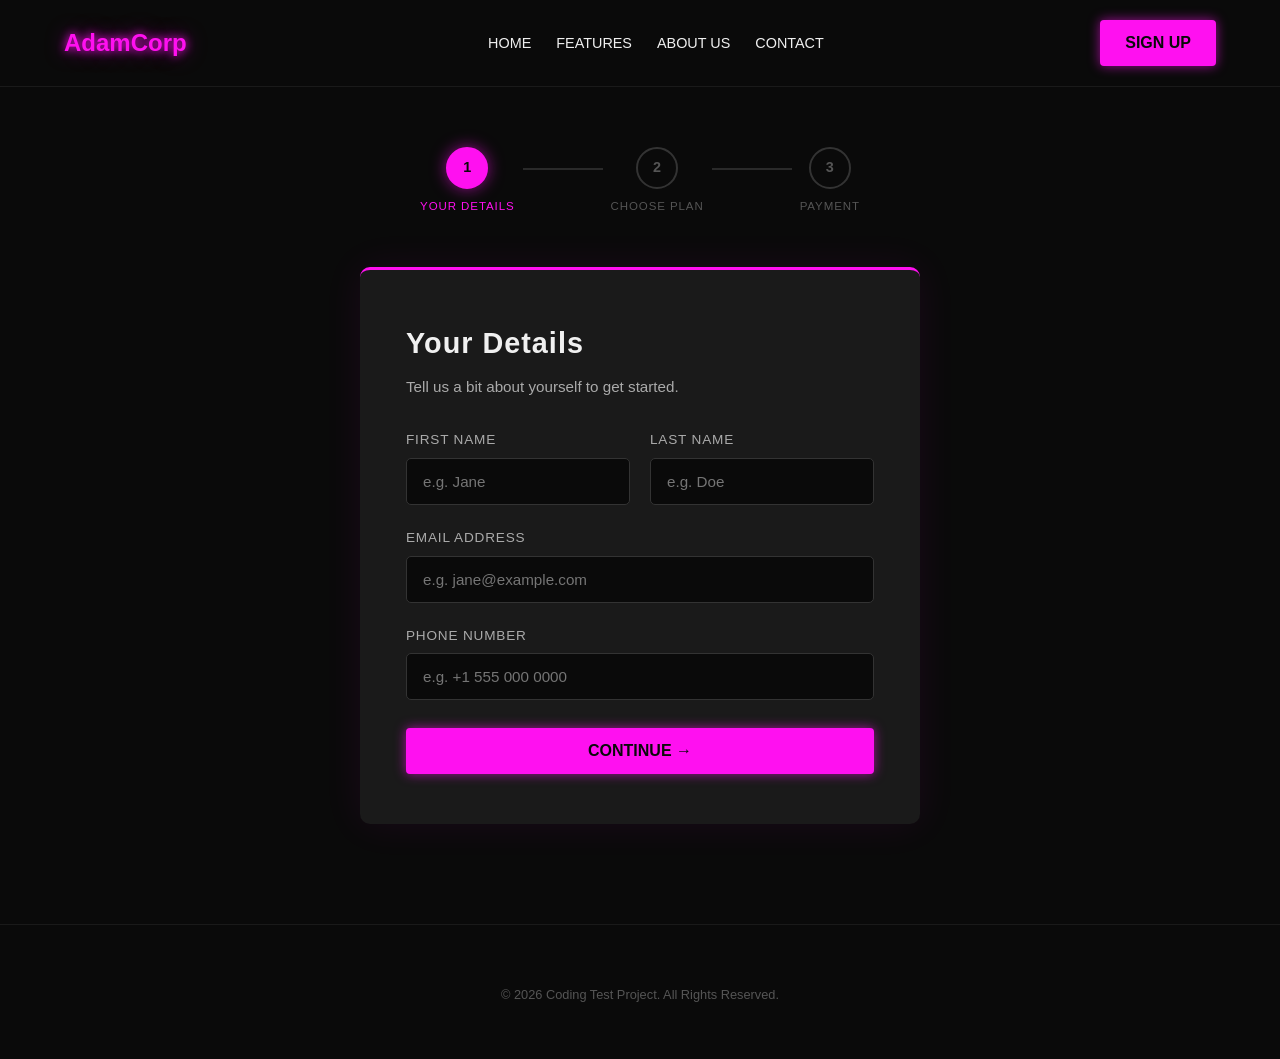
<file: checkout.html>
<!DOCTYPE html>
<html lang="en">
<head>
    <meta charset="UTF-8">
    <meta name="viewport" content="width=device-width, initial-scale=1.0">
    <title>Checkout — AdamCorp</title>
    <link rel="stylesheet" href="style.css">

    <!-- FullStory Snippet -->
    <script>
        window['_fs_host'] = 'fullstory.com';
        window['_fs_script'] = 'edge.fullstory.com/s/fs.js';
        window['_fs_org'] = 'o-1DK6AA-na1';
        window['_fs_namespace'] = 'FS';
        !function(m,n,e,t,l,o,g,y){var s,f,a=function(h){
        return!(h in m)||(m.console&&m.console.log&&m.console.log('FullStory namespace conflict. Please set window["_fs_namespace"].'),!1)}(e)
        ;function p(b){var h,d=[];function j(){h&&(d.forEach((function(b){var d;try{d=b[h[0]]&&b[h[0]](h[1])}catch(h){return void(b[3]&&b[3](h))}
        d&&d.then?d.then(b[2],b[3]):b[2]&&b[2](d)})),d.length=0)}function r(b){return function(d){h||(h=[b,d],j())}}return b(r(0),r(1)),{
        then:function(b,h){return p((function(r,i){d.push([b,h,r,i]),j()}))}}}a&&(g=m[e]=function(){var b=function(b,d,j,r){function i(i,c){
        h(b,d,j,i,c,r)}r=r||2;var c,u=/Async$/;return u.test(b)?(b=b.replace(u,""),"function"==typeof Promise?new Promise(i):p(i)):h(b,d,j,c,c,r)}
        ;function h(h,d,j,r,i,c){return b._api?b._api(h,d,j,r,i,c):(b.q&&b.q.push([h,d,j,r,i,c]),null)}return b.q=[],b}(),y=function(b){function h(h){
        "function"==typeof h[4]&&h[4](new Error(b))}var d=g.q;if(d){for(var j=0;j<d.length;j++)h(d[j]);d.length=0,d.push=h}},function(){
        (o=n.createElement(t)).async=!0,o.crossOrigin="anonymous",o.src="https://"+l,o.onerror=function(){y("Error loading "+l)}
        ;var b=n.getElementsByTagName(t)[0];b&&b.parentNode?b.parentNode.insertBefore(o,b):n.head.appendChild(o)}(),function(){function b(){}
        function h(b,h,d){g(b,h,d,1)}function d(b,d,j){h("setProperties",{type:b,properties:d},j)}function j(b,h){d("user",b,h)}function r(b,h,d){j({
        uid:b},d),h&&j(h,d)}g.identify=r,g.setUserVars=j,g.identifyAccount=b,g.clearUserCookie=b,g.setVars=d,g.event=function(b,d,j){h("trackEvent",{
        name:b,properties:d},j)},g.anonymize=function(){r(!1)},g.shutdown=function(){h("shutdown")},g.restart=function(){h("restart")},
        g.log=function(b,d){h("log",{level:b,msg:d})},g.consent=function(b){h("setIdentity",{consent:!arguments.length||b})}}(),s="fetch",
        f="XMLHttpRequest",g._w={},g._w[f]=m[f],g._w[s]=m[s],m[s]&&(m[s]=function(){return g._w[s].apply(this,arguments)}),g._v="2.0.0")
        }(window,document,window._fs_namespace,"script",window._fs_script);
    </script>

    <!-- FullStory Pages API -->
    <script>
        FS.setVars('page', { pageName: 'Checkout' });
    </script>
</head>
<body>

    <header data-section="site-header">
        <a href="index.html" class="logo" data-id="logo">AdamCorp</a>
        <nav data-component="navigation" data-id="main-nav">
            <ul data-id="nav-list">
                <li><a href="index.html#home"     data-component="link" data-id="home"     data-position="1">Home</a></li>
                <li><a href="index.html#features" data-component="link" data-id="features" data-position="2">Features</a></li>
                <li><a href="index.html#about"    data-component="link" data-id="about-us" data-position="3">About Us</a></li>
                <li><a href="index.html#contact"  data-component="link" data-id="contact"  data-position="4">Contact</a></li>
            </ul>
        </nav>
        <a href="signup.html" class="cta-header" data-component="button" data-id="sign-up">Sign Up</a>
    </header>

    <main class="checkout-main" data-section="checkout">

        <!-- Progress Stepper -->
        <div class="checkout-progress" data-component="stepper" data-id="checkout-progress">
            <div class="progress-step active" data-component="step-indicator" data-id="step-indicator-1" data-position="1" data-state="active">
                <div class="step-number">1</div>
                <div class="step-label">Your Details</div>
            </div>
            <div class="progress-connector" data-id="connector-1-2"></div>
            <div class="progress-step" data-component="step-indicator" data-id="step-indicator-2" data-position="2" data-state="pending">
                <div class="step-number">2</div>
                <div class="step-label">Choose Plan</div>
            </div>
            <div class="progress-connector" data-id="connector-2-3"></div>
            <div class="progress-step" data-component="step-indicator" data-id="step-indicator-3" data-position="3" data-state="pending">
                <div class="step-number">3</div>
                <div class="step-label">Payment</div>
            </div>
        </div>

        <!-- Step panels wrapper -->
        <div class="checkout-steps-wrapper">

            <!-- Step 1: Personal Details -->
            <div class="checkout-step active" id="step-1" data-component="form-step" data-id="step-personal-details" data-state="active">
                <div class="checkout-card">
                    <h2 data-id="step-1-title">Your Details</h2>
                    <p data-id="step-1-subtitle">Tell us a bit about yourself to get started.</p>
                    <form id="details-form" novalidate data-component="form" data-id="details-form">
                        <div class="form-row-two">
                            <div class="form-group" data-id="first-name-field">
                                <label for="first-name">First Name</label>
                                <input type="text" id="first-name" placeholder="e.g. Jane" required data-id="first-name-input">
                            </div>
                            <div class="form-group" data-id="last-name-field">
                                <label for="last-name">Last Name</label>
                                <input type="text" id="last-name" placeholder="e.g. Doe" required data-id="last-name-input">
                            </div>
                        </div>
                        <div class="form-group" data-id="email-field">
                            <label for="checkout-email">Email Address</label>
                            <input type="email" id="checkout-email" placeholder="e.g. jane@example.com" required data-id="email-input">
                        </div>
                        <div class="form-group" data-id="phone-field">
                            <label for="phone">Phone Number</label>
                            <input type="tel" id="phone" placeholder="e.g. +1 555 000 0000" required data-id="phone-input">
                        </div>
                        <button type="button" class="cta-primary step-btn" id="details-next" data-component="button" data-id="details-continue" data-state="disabled" disabled>
                            Continue →
                        </button>
                    </form>
                </div>
            </div>

            <!-- Step 2: Product Selection -->
            <div class="checkout-step" id="step-2" data-component="product-selection" data-id="step-product-selection" data-state="inactive">
                <div class="checkout-card checkout-card--wide">
                    <h2 data-id="step-2-title">Choose Your Plan</h2>
                    <p data-id="step-2-subtitle">Select one or more plans. Mix and match to build the perfect package.</p>
                    <div class="product-grid" data-id="product-grid">

                        <div class="product-card" data-product="Feature Title One" data-price="9" data-component="card" data-id="product-basic" data-position="1" data-state="unselected">
                            <div class="product-badge product-badge--pink">Basic</div>
                            <h3 data-id="product-name">Feature Title One</h3>
                            <div class="product-price" data-id="product-price">$9<span>/mo</span></div>
                            <ul class="product-features" data-id="product-feature-list">
                                <li>Core functionality</li>
                                <li>Email support</li>
                                <li>Up to 1 user</li>
                            </ul>
                        </div>

                        <div class="product-card" data-product="Feature Title Two" data-price="29" data-component="card" data-id="product-pro" data-position="2" data-state="unselected">
                            <div class="product-badge product-badge--green">Pro</div>
                            <h3 data-id="product-name">Feature Title Two</h3>
                            <div class="product-price" data-id="product-price">$29<span>/mo</span></div>
                            <ul class="product-features" data-id="product-feature-list">
                                <li>Everything in Basic</li>
                                <li>Priority support</li>
                                <li>Up to 10 users</li>
                            </ul>
                        </div>

                        <div class="product-card" data-product="Feature Title Three" data-price="99" data-component="card" data-id="product-enterprise" data-position="3" data-state="unselected">
                            <div class="product-badge product-badge--purple">Enterprise</div>
                            <h3 data-id="product-name">Feature Title Three</h3>
                            <div class="product-price" data-id="product-price">$99<span>/mo</span></div>
                            <ul class="product-features" data-id="product-feature-list">
                                <li>Everything in Pro</li>
                                <li>Dedicated support</li>
                                <li>Unlimited users</li>
                            </ul>
                        </div>

                    </div>
                    <div class="selection-summary" data-id="selection-summary">
                        <span id="selected-summary" data-id="selection-summary-text">No plan selected yet</span>
                    </div>
                    <button type="button" class="cta-primary step-btn" id="products-next" data-component="button" data-id="products-continue" data-state="disabled" disabled>
                        Continue →
                    </button>
                </div>
            </div>

            <!-- Step 3: Payment -->
            <div class="checkout-step" id="step-3" data-component="payment-form" data-id="step-payment" data-state="inactive">
                <div class="checkout-card">
                    <h2 data-id="step-3-title">Payment Details</h2>
                    <p data-id="step-3-subtitle">Your connection is secure. All transactions are encrypted.</p>

                    <div class="order-summary" id="order-summary" data-id="order-summary">
                        <!-- Populated dynamically -->
                    </div>

                    <form id="payment-form" novalidate data-component="form" data-id="payment-form">
                        <div class="form-group" data-id="cardholder-field">
                            <label for="cardholder-name">Cardholder Name</label>
                            <input type="text" id="cardholder-name" placeholder="e.g. Jane Doe" required data-id="cardholder-name-input">
                        </div>
                        <div class="fs-exclude">
                            <div class="form-group" data-id="card-number-field">
                                <label for="card-number">Card Number</label>
                                <input type="text" id="card-number" placeholder="0000 0000 0000 0000" maxlength="19" required data-id="card-number-input" autocomplete="cc-number">
                            </div>
                            <div class="form-row-two">
                                <div class="form-group" data-id="expiry-field">
                                    <label for="expiry">Expiry Date</label>
                                    <input type="text" id="expiry" placeholder="MM / YY" maxlength="7" required data-id="expiry-input" autocomplete="cc-exp">
                                </div>
                                <div class="form-group" data-id="cvv-field">
                                    <label for="cvv">CVV</label>
                                    <input type="text" id="cvv" placeholder="•••" maxlength="4" required data-id="cvv-input" autocomplete="cc-csc">
                                </div>
                            </div>
                        </div>
                        <button type="submit" class="cta-primary purchase-btn" id="purchase-btn" data-component="button" data-id="purchase-button" data-state="disabled" disabled>
                            Complete Purchase
                        </button>
                    </form>
                </div>
            </div>

        </div>
    </main>

    <!-- Success Overlay -->
    <div class="success-overlay" id="success-overlay" data-component="modal" data-id="success-overlay" data-state="hidden" style="display:none;">
        <div class="success-card" data-component="card" data-id="success-card">
            <div class="success-icon" data-id="success-icon">⚡</div>
            <h2 data-id="success-title">Purchase Complete!</h2>
            <p data-id="success-message">Thanks for choosing AdamCorp. Your order is confirmed and a receipt is on its way to your inbox.</p>
            <a href="index.html" class="cta-primary" data-component="button" data-id="back-to-home-success">Back to Home</a>
        </div>
    </div>

    <footer data-section="site-footer">
        <div class="copyright" data-id="copyright">
            <p>&copy; 2026 Coding Test Project. All Rights Reserved.</p>
        </div>
    </footer>

    <script src="script.js"></script>
    <script src="checkout.js"></script>

    <!-- FullStory Guides and Surveys -->
    <script>
    (function (w, d, s) {
        var a = d.getElementsByTagName('head')[0];
        var r = d.createElement('script');
        r.async = 1;
        r.src = s;
        r.setAttribute('id', 'usetifulScript');
        r.dataset.orgId = "o-1DK6AA-na1";
        r.dataset.apiHostname = "https://guides.fullstory.com";
        a.appendChild(r);
    })(window, document, "https://guides.fullstory.com/dist/gs.js");
    </script>
</body>
</html>
</file>
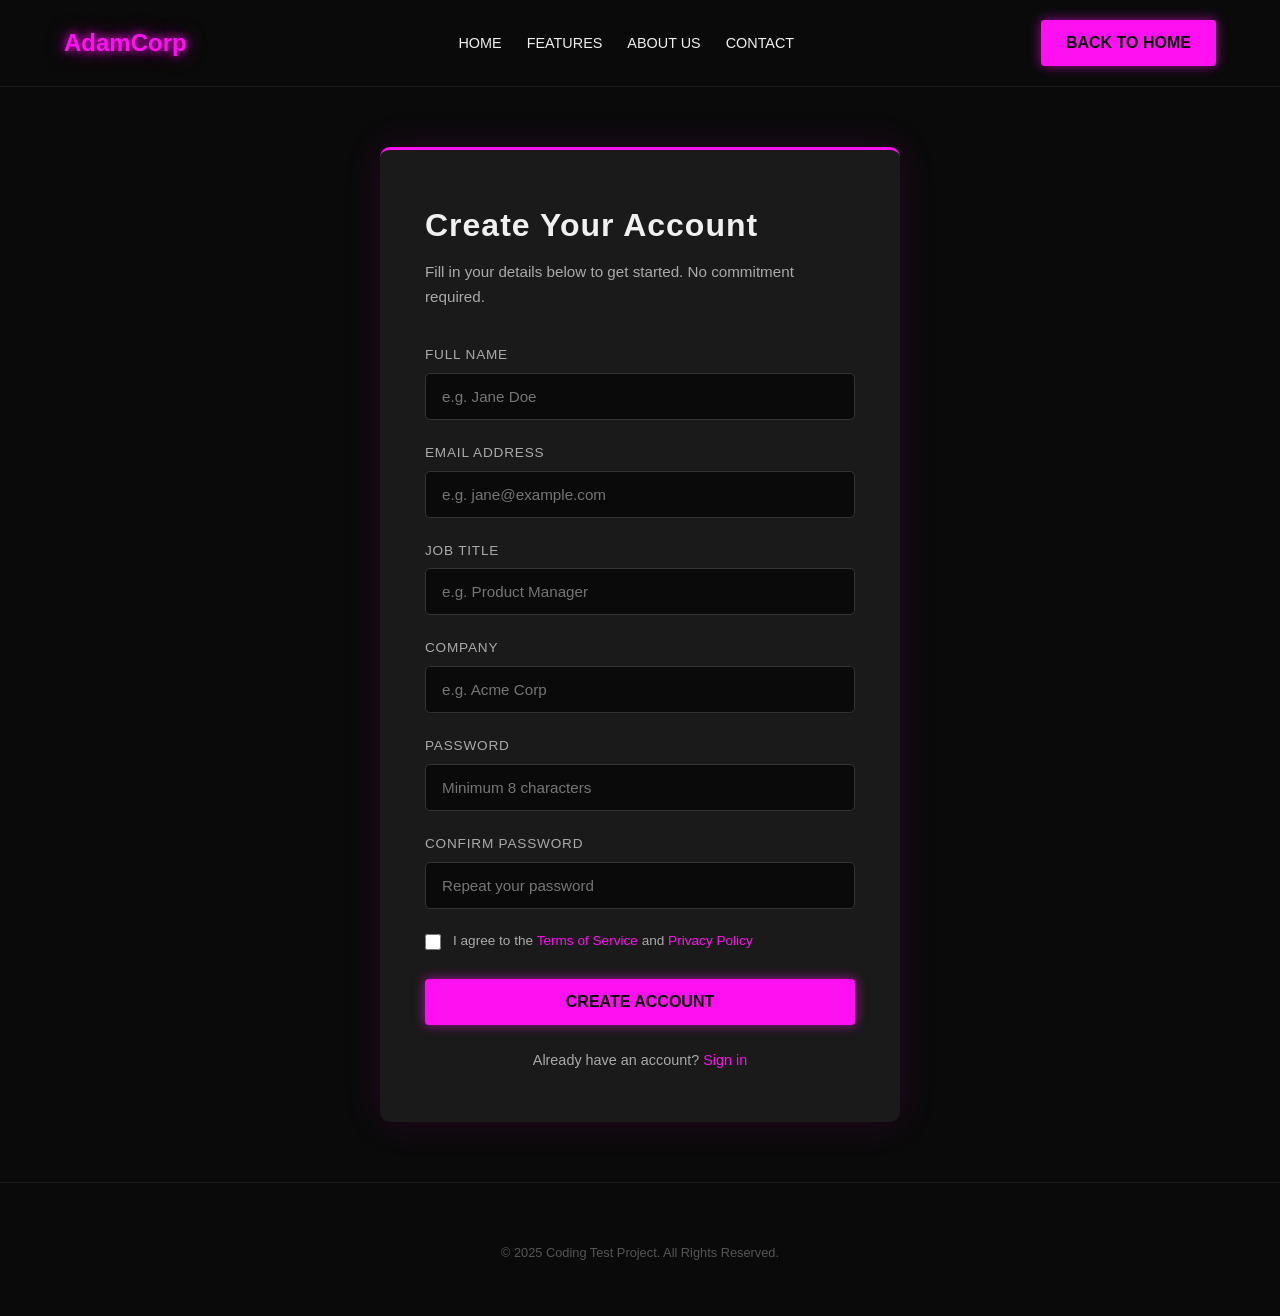
<file: signup.html>
<!DOCTYPE html>
<html lang="en">
<head>
    <meta charset="UTF-8">
    <meta name="viewport" content="width=device-width, initial-scale=1.0">
    <title>Sign Up — AdamCorp</title>
    <link rel="stylesheet" href="style.css">

    <!-- FullStory Snippet -->
    <script>
        window['_fs_host'] = 'fullstory.com';
        window['_fs_script'] = 'edge.fullstory.com/s/fs.js';
        window['_fs_org'] = 'o-1DK6AA-na1';
        window['_fs_namespace'] = 'FS';
        !function(m,n,e,t,l,o,g,y){var s,f,a=function(h){
        return!(h in m)||(m.console&&m.console.log&&m.console.log('FullStory namespace conflict. Please set window["_fs_namespace"].'),!1)}(e)
        ;function p(b){var h,d=[];function j(){h&&(d.forEach((function(b){var d;try{d=b[h[0]]&&b[h[0]](h[1])}catch(h){return void(b[3]&&b[3](h))}
        d&&d.then?d.then(b[2],b[3]):b[2]&&b[2](d)})),d.length=0)}function r(b){return function(d){h||(h=[b,d],j())}}return b(r(0),r(1)),{
        then:function(b,h){return p((function(r,i){d.push([b,h,r,i]),j()}))}}}a&&(g=m[e]=function(){var b=function(b,d,j,r){function i(i,c){
        h(b,d,j,i,c,r)}r=r||2;var c,u=/Async$/;return u.test(b)?(b=b.replace(u,""),"function"==typeof Promise?new Promise(i):p(i)):h(b,d,j,c,c,r)}
        ;function h(h,d,j,r,i,c){return b._api?b._api(h,d,j,r,i,c):(b.q&&b.q.push([h,d,j,r,i,c]),null)}return b.q=[],b}(),y=function(b){function h(h){
        "function"==typeof h[4]&&h[4](new Error(b))}var d=g.q;if(d){for(var j=0;j<d.length;j++)h(d[j]);d.length=0,d.push=h}},function(){
        (o=n.createElement(t)).async=!0,o.crossOrigin="anonymous",o.src="https://"+l,o.onerror=function(){y("Error loading "+l)}
        ;var b=n.getElementsByTagName(t)[0];b&&b.parentNode?b.parentNode.insertBefore(o,b):n.head.appendChild(o)}(),function(){function b(){}
        function h(b,h,d){g(b,h,d,1)}function d(b,d,j){h("setProperties",{type:b,properties:d},j)}function j(b,h){d("user",b,h)}function r(b,h,d){j({
        uid:b},d),h&&j(h,d)}g.identify=r,g.setUserVars=j,g.identifyAccount=b,g.clearUserCookie=b,g.setVars=d,g.event=function(b,d,j){h("trackEvent",{
        name:b,properties:d},j)},g.anonymize=function(){r(!1)},g.shutdown=function(){h("shutdown")},g.restart=function(){h("restart")},
        g.log=function(b,d){h("log",{level:b,msg:d})},g.consent=function(b){h("setIdentity",{consent:!arguments.length||b})}}(),s="fetch",
        f="XMLHttpRequest",g._w={},g._w[f]=m[f],g._w[s]=m[s],m[s]&&(m[s]=function(){return g._w[s].apply(this,arguments)}),g._v="2.0.0")
        }(window,document,window._fs_namespace,"script",window._fs_script);
    </script>

    <!-- FullStory Pages API -->
    <script>
        FS.setVars('page', {
            pageName: 'Sign Up'
        });
    </script>
</head>
<body>

    <header data-section="site-header">
        <a href="index.html" class="logo" data-id="logo">AdamCorp</a>
        <nav data-component="navigation" data-id="main-nav">
            <ul data-id="nav-list">
                <li><a href="index.html#home"     data-component="link" data-id="home"     data-position="1">Home</a></li>
                <li><a href="index.html#features" data-component="link" data-id="features" data-position="2">Features</a></li>
                <li><a href="index.html#about"    data-component="link" data-id="about-us" data-position="3">About Us</a></li>
                <li><a href="index.html#contact"  data-component="link" data-id="contact"  data-position="4">Contact</a></li>
            </ul>
        </nav>
        <a href="index.html" class="cta-header" data-component="button" data-id="back-to-home">Back to Home</a>
    </header>

    <main class="signup-main" data-section="signup">
        <div class="signup-card" data-component="card" data-id="signup-card">
            <h1 class="signup-heading" data-id="signup-heading">Create Your Account</h1>
            <p class="signup-subtext" data-id="signup-subtext">Fill in your details below to get started. No commitment required.</p>

            <form id="signup-form" novalidate data-component="form" data-id="signup-form">

                <div class="form-group" data-id="full-name-field">
                    <label for="full-name">Full Name</label>
                    <input type="text" id="full-name" placeholder="e.g. Jane Doe" required data-id="full-name-input">
                </div>

                <div class="form-group" data-id="email-field">
                    <label for="email">Email Address</label>
                    <input type="email" id="email" placeholder="e.g. jane@example.com" required data-id="email-input">
                </div>

                <div class="form-group" data-id="job-title-field">
                    <label for="job-title">Job Title</label>
                    <input type="text" id="job-title" placeholder="e.g. Product Manager" data-id="job-title-input">
                </div>

                <div class="form-group" data-id="company-field">
                    <label for="company">Company</label>
                    <input type="text" id="company" placeholder="e.g. Acme Corp" data-id="company-input">
                </div>

                <!-- Password fields excluded from FullStory capture -->
                <div class="fs-exclude">
                    <div class="form-group" data-id="password-field">
                        <label for="password">Password</label>
                        <input type="password" id="password" placeholder="Minimum 8 characters" required data-id="password-input">
                    </div>

                    <div class="form-group" data-id="confirm-password-field">
                        <label for="confirm-password">Confirm Password</label>
                        <input type="password" id="confirm-password" placeholder="Repeat your password" required data-id="confirm-password-input">
                    </div>
                </div>

                <div class="form-checkbox" data-id="terms-checkbox-field">
                    <input type="checkbox" id="terms" required data-id="terms-checkbox">
                    <label for="terms">I agree to the
                        <a href="#" data-component="link" data-id="terms-of-service">Terms of Service</a>
                        and
                        <a href="#" data-component="link" data-id="privacy-policy">Privacy Policy</a>
                    </label>
                </div>

                <button type="submit" class="cta-primary signup-submit" data-component="button" data-id="create-account">Create Account</button>

            </form>

            <p class="signup-login-link" data-id="sign-in-prompt">Already have an account?
                <a href="#" data-component="link" data-id="sign-in">Sign in</a>
            </p>
        </div>
    </main>

    <footer data-section="site-footer">
        <div class="copyright" data-id="copyright">
            <p>&copy; 2025 Coding Test Project. All Rights Reserved.</p>
        </div>
    </footer>

    <script src="script.js"></script>

    <!-- FullStory Guides and Surveys -->
    <script>
    (function (w, d, s) {
        var a = d.getElementsByTagName('head')[0];
        var r = d.createElement('script');
        r.async = 1;
        r.src = s;
        r.setAttribute('id', 'usetifulScript');
        r.dataset.orgId = "o-1DK6AA-na1";
        r.dataset.apiHostname = "https://guides.fullstory.com";
        a.appendChild(r);
    })(window, document, "https://guides.fullstory.com/dist/gs.js");
    </script>
</body>
</html>
</file>
<file: style.css>
/* ----------------------------------
   1. GLOBAL VARIABLES & RESET
---------------------------------- */
:root {
    /* Neon Color Palette */
    --color-dark: #0a0a0a;        /* Main background (Deep black) */
    --color-medium-dark: #1a1a1a; /* Section background/Borders */
    --color-light: #F0F0F0;       /* Main text (Off-white) */
    --color-neon-pink: #FF10F0;   /* Neon pink (primary accent) */
    --color-neon-green: #39FF14;  /* Neon green (secondary accent) */
    --color-neon-purple: #BF00FF; /* Neon purple (tertiary accent) */
    --color-accent: var(--color-neon-pink);
    --font-primary: 'Arial', sans-serif;
}

* {
    box-sizing: border-box;
    margin: 0;
    padding: 0;
}

body {
    font-family: var(--font-primary);
    background-color: var(--color-dark);
    color: var(--color-light);
    line-height: 1.6;
}

/* Base Typography */
h1, h2, h3 {
    margin-bottom: 0.8em;
    color: var(--color-light);
    letter-spacing: 1px;
}

h1 { font-size: 2.8em; }
h2 { font-size: 2.0em; border-bottom: 2px solid var(--color-neon-green); padding-bottom: 10px; text-shadow: 0 0 8px rgba(57, 255, 20, 0.3); }
p { margin-bottom: 1em; color: #AAAAAA; /* Slightly subdued for body text */ }

a {
    color: var(--color-accent);
    text-decoration: none;
    transition: color 0.3s;
}

a:hover {
    color: var(--color-light);
}

/* Reusable Padding Class */
.section-padded {
    padding: 80px 5%;
    max-width: 1200px;
    margin: 0 auto;
}

/* ----------------------------------
   2. HEADER & NAVIGATION STYLES
---------------------------------- */
header {
    background-color: var(--color-dark);
    border-bottom: 1px solid var(--color-medium-dark);
    display: flex;
    justify-content: space-between;
    align-items: center;
    padding: 20px 5%;
}

.logo {
    font-size: 1.5em;
    font-weight: bold;
    color: var(--color-neon-pink);
    text-shadow: 0 0 10px var(--color-neon-pink), 0 0 20px rgba(255, 16, 240, 0.5);
    transition: color 0.15s, text-shadow 0.15s;
    cursor: default;
    position: relative;
    z-index: 1;
}

.logo:hover {
    color: #ff80ff;
    text-shadow:
        0 0 6px #fff,
        0 0 12px #FF10F0,
        0 0 25px #FF10F0,
        0 0 50px rgba(255, 16, 240, 0.7),
        0 0 90px rgba(255, 16, 240, 0.35);
    animation: logoChargeFlicker 0.08s infinite;
}

@keyframes logoChargeFlicker {
    0%, 100% { opacity: 1; }
    45%       { opacity: 0.88; }
    50%       { opacity: 1; }
    80%       { opacity: 0.92; }
}

nav ul {
    list-style: none;
    display: flex;
}

nav ul li {
    margin-left: 25px;
}

nav ul li a {
    color: var(--color-light);
    text-transform: uppercase;
    font-size: 0.9em;
}

nav ul li a:hover {
    color: var(--color-neon-purple);
    text-shadow: 0 0 8px var(--color-neon-purple);
}

/* ----------------------------------
   3. CTA BUTTON STYLES
---------------------------------- */
.cta-header, .cta-primary {
    background-color: var(--color-neon-pink);
    color: var(--color-dark);
    padding: 10px 25px;
    border: none;
    border-radius: 4px;
    cursor: pointer;
    font-weight: bold;
    text-transform: uppercase;
    transition: background-color 0.3s, box-shadow 0.3s;
    box-shadow: 0 0 12px rgba(255, 16, 240, 0.6);
}

.cta-primary:hover, .cta-header:hover {
    background-color: var(--color-neon-purple);
    box-shadow: 0 0 20px rgba(191, 0, 255, 0.8);
}

/* ----------------------------------
   4. HERO SECTION
---------------------------------- */
.hero {
    background: url('placeholder-dark-image.jpg') no-repeat center center/cover;
    height: 60vh; /* Viewport height */
    display: flex;
    flex-direction: column;
    justify-content: center;
    align-items: center;
    text-align: center;
    padding: 20px;
}

.hero h1 {
    font-size: 3.5em;
    margin-bottom: 0.2em;
    text-shadow: 0 0 5px rgba(0, 0, 0, 0.7); /* Adds contrast over image */
}

.hero p {
    font-size: 1.2em;
    margin-bottom: 40px;
    color: var(--color-light);
}

/* ----------------------------------
   5. FEATURES/CONTENT SECTIONS
---------------------------------- */
.bg-light {
    background-color: var(--color-medium-dark);
}

.feature-grid {
    display: grid;
    grid-template-columns: repeat(auto-fit, minmax(300px, 1fr)); /* Responsive grid */
    gap: 30px;
    margin-top: 40px;
}

.feature-card {
    background-color: var(--color-medium-dark);
    padding: 25px;
    border-radius: 6px;
    border-top: 3px solid var(--color-neon-pink);
    transition: transform 0.3s, box-shadow 0.3s;
}

.feature-card:nth-child(1) { border-top-color: var(--color-neon-pink); }
.feature-card:nth-child(2) { border-top-color: var(--color-neon-green); }
.feature-card:nth-child(3) { border-top-color: var(--color-neon-purple); }

.feature-card:hover {
    transform: translateY(-5px);
}

.feature-card:nth-child(1):hover { box-shadow: 0 4px 20px rgba(255, 16, 240, 0.3); }
.feature-card:nth-child(2):hover { box-shadow: 0 4px 20px rgba(57, 255, 20, 0.3); }
.feature-card:nth-child(3):hover { box-shadow: 0 4px 20px rgba(191, 0, 255, 0.3); }

/* Testimonial Style */
.testimonial {
    font-style: italic;
    font-size: 1.3em;
    margin: 30px auto;
    max-width: 800px;
    padding-left: 20px;
    border-left: 5px solid var(--color-neon-purple);
    box-shadow: -4px 0 15px rgba(191, 0, 255, 0.3);
    transition: transform 0.3s, box-shadow 0.3s;
}

.testimonial:hover {
    transform: translateY(-5px);
    box-shadow: -4px 0 25px rgba(191, 0, 255, 0.6), 0 4px 20px rgba(191, 0, 255, 0.3);
}

.testimonial footer {
    margin-top: 15px;
    font-size: 0.8em;
    font-style: normal;
    color: var(--color-neon-purple);
    text-shadow: 0 0 6px rgba(191, 0, 255, 0.5);
}

.image-full-width {
    width: 100%;
    max-height: 400px;
    object-fit: cover;
    margin-top: 40px;
    border: 1px solid var(--color-neon-green);
    box-shadow: 0 0 15px rgba(57, 255, 20, 0.25);
}

/* ----------------------------------
   6. ACCORDION
---------------------------------- */
.accordion {
    margin-top: 40px;
    display: flex;
    flex-direction: column;
    gap: 12px;
}

.accordion-item {
    border-radius: 6px;
    overflow: hidden;
    border-left: 4px solid var(--color-neon-pink);
    background-color: var(--color-dark);
    transition: box-shadow 0.3s;
}

.accordion-item:nth-child(2) { border-left-color: var(--color-neon-green); }
.accordion-item:nth-child(3) { border-left-color: var(--color-neon-purple); }
.accordion-item:nth-child(4) { border-left-color: var(--color-neon-pink); }

.accordion-item.open:nth-child(1) { box-shadow: -4px 0 20px rgba(255, 16, 240, 0.4), 0 4px 20px rgba(255, 16, 240, 0.15); }
.accordion-item.open:nth-child(2) { box-shadow: -4px 0 20px rgba(57, 255, 20, 0.4), 0 4px 20px rgba(57, 255, 20, 0.15); }
.accordion-item.open:nth-child(3) { box-shadow: -4px 0 20px rgba(191, 0, 255, 0.4), 0 4px 20px rgba(191, 0, 255, 0.15); }
.accordion-item.open:nth-child(4) { box-shadow: -4px 0 20px rgba(255, 16, 240, 0.4), 0 4px 20px rgba(255, 16, 240, 0.15); }

.accordion-btn {
    width: 100%;
    background: none;
    border: none;
    color: var(--color-light);
    padding: 20px 25px;
    text-align: left;
    font-size: 1em;
    font-weight: bold;
    cursor: pointer;
    display: flex;
    justify-content: space-between;
    align-items: center;
    letter-spacing: 0.5px;
    transition: color 0.3s;
}

.accordion-item:nth-child(1) .accordion-btn:hover { color: var(--color-neon-pink); }
.accordion-item:nth-child(2) .accordion-btn:hover { color: var(--color-neon-green); }
.accordion-item:nth-child(3) .accordion-btn:hover { color: var(--color-neon-purple); }
.accordion-item:nth-child(4) .accordion-btn:hover { color: var(--color-neon-pink); }

.accordion-icon {
    font-size: 1.4em;
    font-weight: 300;
    transition: transform 0.3s, color 0.3s;
    line-height: 1;
}

.accordion-item.open .accordion-icon {
    transform: rotate(45deg);
}

.accordion-item:nth-child(1).open .accordion-icon { color: var(--color-neon-pink); }
.accordion-item:nth-child(2).open .accordion-icon { color: var(--color-neon-green); }
.accordion-item:nth-child(3).open .accordion-icon { color: var(--color-neon-purple); }
.accordion-item:nth-child(4).open .accordion-icon { color: var(--color-neon-pink); }

.accordion-content {
    max-height: 0;
    overflow: hidden;
    transition: max-height 0.4s ease, padding 0.3s ease;
    padding: 0 25px;
}

.accordion-item.open .accordion-content {
    max-height: 300px;
    padding: 0 25px 20px;
}

/* ----------------------------------
   8. SIGNUP PAGE
---------------------------------- */
.signup-main {
    min-height: calc(100vh - 140px);
    display: flex;
    align-items: center;
    justify-content: center;
    padding: 60px 5%;
}

.signup-card {
    background-color: var(--color-medium-dark);
    border-radius: 10px;
    padding: 50px 45px;
    width: 100%;
    max-width: 520px;
    border-top: 3px solid var(--color-neon-pink);
    box-shadow: 0 0 40px rgba(255, 16, 240, 0.1);
}

.signup-heading {
    font-size: 2em;
    margin-bottom: 0.3em;
    color: var(--color-light);
}

.signup-subtext {
    color: #AAAAAA;
    margin-bottom: 35px;
    font-size: 0.95em;
}

.form-group {
    margin-bottom: 22px;
}

.form-group label {
    display: block;
    margin-bottom: 7px;
    font-size: 0.85em;
    text-transform: uppercase;
    letter-spacing: 0.8px;
    color: #AAAAAA;
}

.form-group input {
    width: 100%;
    padding: 14px 16px;
    background-color: var(--color-dark);
    border: 1px solid #333333;
    color: var(--color-light);
    border-radius: 5px;
    font-size: 0.95em;
    transition: border-color 0.3s, box-shadow 0.3s;
    outline: none;
}

.form-group:nth-child(odd) input:focus {
    border-color: var(--color-neon-pink);
    box-shadow: 0 0 0 3px rgba(255, 16, 240, 0.15), 0 0 12px rgba(255, 16, 240, 0.2);
}

.form-group:nth-child(even) input:focus {
    border-color: var(--color-neon-green);
    box-shadow: 0 0 0 3px rgba(57, 255, 20, 0.15), 0 0 12px rgba(57, 255, 20, 0.2);
}

.form-group:nth-child(5) input:focus,
.form-group:nth-child(6) input:focus {
    border-color: var(--color-neon-purple);
    box-shadow: 0 0 0 3px rgba(191, 0, 255, 0.15), 0 0 12px rgba(191, 0, 255, 0.2);
}

.form-checkbox {
    display: flex;
    align-items: flex-start;
    gap: 12px;
    margin-bottom: 28px;
}

.form-checkbox input[type="checkbox"] {
    margin-top: 3px;
    accent-color: var(--color-neon-pink);
    width: 16px;
    height: 16px;
    flex-shrink: 0;
    cursor: pointer;
}

.form-checkbox label {
    font-size: 0.85em;
    color: #AAAAAA;
    line-height: 1.5;
}

.signup-submit {
    width: 100%;
    padding: 14px;
    font-size: 1em;
}

.signup-login-link {
    text-align: center;
    margin-top: 24px;
    margin-bottom: 0;
    font-size: 0.9em;
    color: #AAAAAA;
}

/* ----------------------------------
   9. CONTACT FORM
---------------------------------- */
#contact-form input,
#contact-form textarea {
    width: 100%;
    padding: 15px;
    margin-bottom: 20px;
    background-color: var(--color-medium-dark);
    border: 1px solid var(--color-medium-dark);
    color: var(--color-light);
    border-radius: 4px;
}

#contact-form textarea {
    resize: vertical;
    min-height: 150px;
}

/* ----------------------------------
   10. FOOTER STYLES
---------------------------------- */
footer {
    background-color: var(--color-dark);
    border-top: 1px solid var(--color-medium-dark);
    padding: 40px 5%;
    text-align: center;
}

.footer-links {
    display: flex;
    justify-content: space-around;
    max-width: 800px;
    margin: 0 auto 30px;
    text-align: left;
}

.footer-col h4 {
    color: var(--color-neon-green);
    margin-bottom: 15px;
    font-size: 1.1em;
    text-shadow: 0 0 8px rgba(57, 255, 20, 0.4);
}

.footer-col ul {
    list-style: none;
}

.footer-col ul li a {
    color: #AAAAAA;
    display: block;
    padding: 5px 0;
    font-size: 0.9em;
}

.copyright p {
    margin-top: 20px;
    font-size: 0.8em;
    color: #555555;
}

/* ----------------------------------
   11. CHECKOUT PAGE
---------------------------------- */

.checkout-main {
    max-width: 960px;
    margin: 0 auto;
    padding: 60px 5% 100px;
}

/* Progress Stepper */
.checkout-progress {
    display: flex;
    align-items: center;
    justify-content: center;
    margin-bottom: 52px;
}

.progress-step {
    display: flex;
    flex-direction: column;
    align-items: center;
    gap: 8px;
}

.step-number {
    width: 42px;
    height: 42px;
    border-radius: 50%;
    border: 2px solid #333;
    display: flex;
    align-items: center;
    justify-content: center;
    font-weight: bold;
    font-size: 0.9em;
    color: #555;
    transition: border-color 0.35s, background-color 0.35s, color 0.35s, box-shadow 0.35s;
}

.step-label {
    font-size: 0.72em;
    text-transform: uppercase;
    letter-spacing: 0.9px;
    color: #555;
    transition: color 0.35s;
    white-space: nowrap;
}

.progress-step.active .step-number {
    border-color: var(--color-neon-pink);
    background-color: var(--color-neon-pink);
    color: var(--color-dark);
    box-shadow: 0 0 16px rgba(255, 16, 240, 0.55);
}

.progress-step.active .step-label {
    color: var(--color-neon-pink);
}

.progress-step.completed .step-number {
    border-color: var(--color-neon-green);
    background-color: var(--color-neon-green);
    color: var(--color-dark);
    box-shadow: 0 0 12px rgba(57, 255, 20, 0.4);
}

.progress-step.completed .step-label {
    color: var(--color-neon-green);
}

.progress-connector {
    width: 80px;
    height: 2px;
    background-color: #2a2a2a;
    margin: 0 8px 24px;
    transition: background-color 0.4s, box-shadow 0.4s;
}

.progress-connector.filled {
    background-color: var(--color-neon-green);
    box-shadow: 0 0 6px rgba(57, 255, 20, 0.4);
}

/* Steps wrapper */
.checkout-steps-wrapper {
    position: relative;
}

.checkout-step {
    display: none;
}

.checkout-step.active {
    display: block;
    animation: slideInStep 0.38s ease forwards;
}

@keyframes slideInStep {
    from { opacity: 0; transform: translateX(32px); }
    to   { opacity: 1; transform: translateX(0); }
}

/* Checkout Cards */
.checkout-card {
    background-color: var(--color-medium-dark);
    border-radius: 10px;
    padding: 50px 46px;
    width: 100%;
    max-width: 560px;
    margin: 0 auto;
    border-top: 3px solid var(--color-neon-pink);
    box-shadow: 0 0 40px rgba(255, 16, 240, 0.07);
}

.checkout-card--wide {
    max-width: 880px;
}

.checkout-card h2 {
    font-size: 1.8em;
    margin-bottom: 0.3em;
    border-bottom: none;
    text-shadow: none;
    padding-bottom: 0;
}

.checkout-card > p,
.checkout-card form > p {
    color: #AAAAAA;
    margin-bottom: 30px;
    font-size: 0.95em;
}

/* Two-column form row */
.form-row-two {
    display: grid;
    grid-template-columns: 1fr 1fr;
    gap: 20px;
}

/* Step / continue buttons */
.step-btn {
    width: 100%;
    padding: 14px;
    font-size: 1em;
    margin-top: 6px;
}

/* Product Grid */
.product-grid {
    display: grid;
    grid-template-columns: repeat(auto-fit, minmax(220px, 1fr));
    gap: 18px;
    margin-bottom: 26px;
}

.product-card {
    background-color: var(--color-dark);
    border-radius: 8px;
    padding: 26px 22px;
    border: 2px solid transparent;
    border-top-width: 3px;
    cursor: pointer;
    transition: border-color 0.25s, box-shadow 0.25s, transform 0.25s;
    user-select: none;
}

/* Default visible border per card — subtle tint of each card's accent */
.product-card:nth-child(1) { border-color: rgba(255, 16, 240, 0.25); border-top-color: var(--color-neon-pink); }
.product-card:nth-child(2) { border-color: rgba(57, 255, 20, 0.2);   border-top-color: var(--color-neon-green); }
.product-card:nth-child(3) { border-color: rgba(191, 0, 255, 0.25);  border-top-color: var(--color-neon-purple); }

/* Hover glow — same lift-and-glow pattern as the feature cards */
.product-card:hover {
    transform: translateY(-5px);
}

.product-card:nth-child(1):hover { box-shadow: 0 4px 20px rgba(255, 16, 240, 0.35); border-color: rgba(255, 16, 240, 0.55); }
.product-card:nth-child(2):hover { box-shadow: 0 4px 20px rgba(57, 255, 20, 0.3);   border-color: rgba(57, 255, 20, 0.5);   }
.product-card:nth-child(3):hover { box-shadow: 0 4px 20px rgba(191, 0, 255, 0.35);  border-color: rgba(191, 0, 255, 0.55);  }

/* Selected state — full brightness, stronger glow */
.product-card.selected {
    transform: translateY(-5px);
}

.product-card:nth-child(1).selected { border-color: var(--color-neon-pink);   box-shadow: 0 0 28px rgba(255, 16, 240, 0.4), inset 0 0 20px rgba(255, 16, 240, 0.05); }
.product-card:nth-child(2).selected { border-color: var(--color-neon-green);  box-shadow: 0 0 28px rgba(57, 255, 20, 0.35),  inset 0 0 20px rgba(57, 255, 20, 0.05);  }
.product-card:nth-child(3).selected { border-color: var(--color-neon-purple); box-shadow: 0 0 28px rgba(191, 0, 255, 0.4),  inset 0 0 20px rgba(191, 0, 255, 0.05); }

.product-card h3 {
    font-size: 1.05em;
    margin-bottom: 0.4em;
    color: var(--color-light);
}

.product-badge {
    display: inline-block;
    font-size: 0.68em;
    font-weight: bold;
    text-transform: uppercase;
    letter-spacing: 1px;
    padding: 3px 11px;
    border-radius: 20px;
    margin-bottom: 14px;
}

.product-badge--pink {
    background-color: rgba(255, 16, 240, 0.12);
    color: var(--color-neon-pink);
    border: 1px solid rgba(255, 16, 240, 0.35);
}

.product-badge--green {
    background-color: rgba(57, 255, 20, 0.08);
    color: var(--color-neon-green);
    border: 1px solid rgba(57, 255, 20, 0.35);
}

.product-badge--purple {
    background-color: rgba(191, 0, 255, 0.1);
    color: var(--color-neon-purple);
    border: 1px solid rgba(191, 0, 255, 0.35);
}

.product-price {
    font-size: 2.1em;
    font-weight: bold;
    color: var(--color-light);
    margin: 10px 0 16px;
    line-height: 1;
}

.product-price span {
    font-size: 0.42em;
    font-weight: normal;
    color: #666;
}

.product-features {
    list-style: none;
    padding: 0;
    margin: 0;
}

.product-features li {
    font-size: 0.84em;
    color: #888;
    padding: 4px 0 4px 18px;
    position: relative;
}

.product-features li::before {
    content: '→';
    position: absolute;
    left: 0;
    color: #444;
    font-size: 0.9em;
}

.product-card:nth-child(1).selected .product-features li::before { color: var(--color-neon-pink);   }
.product-card:nth-child(2).selected .product-features li::before { color: var(--color-neon-green);  }
.product-card:nth-child(3).selected .product-features li::before { color: var(--color-neon-purple); }

/* Selection summary */
.selection-summary {
    background-color: rgba(255, 16, 240, 0.05);
    border: 1px solid rgba(255, 16, 240, 0.18);
    border-radius: 6px;
    padding: 14px 18px;
    font-size: 0.9em;
    color: #AAAAAA;
    margin-bottom: 22px;
    min-height: 50px;
    display: flex;
    align-items: center;
}

.selection-summary strong {
    color: var(--color-light);
}

/* Order summary */
.order-summary {
    background-color: var(--color-dark);
    border-radius: 8px;
    padding: 20px 22px;
    margin-bottom: 28px;
    border: 1px solid #222;
}

.order-row {
    display: flex;
    justify-content: space-between;
    padding: 8px 0;
    border-bottom: 1px solid #1c1c1c;
    font-size: 0.9em;
    color: #AAAAAA;
}

.order-total {
    display: flex;
    justify-content: space-between;
    padding-top: 14px;
    font-size: 1.05em;
    font-weight: bold;
    color: var(--color-light);
}

.order-total span:last-child {
    color: var(--color-neon-green);
    text-shadow: 0 0 8px rgba(57, 255, 20, 0.4);
}

/* Purchase button */
.purchase-btn {
    width: 100%;
    padding: 16px;
    font-size: 1.05em;
    margin-top: 8px;
    transition: background-color 0.3s, box-shadow 0.3s, opacity 0.3s, transform 0.15s;
}

.purchase-btn:not(:disabled):hover {
    transform: translateY(-2px);
}

.purchase-btn:disabled {
    background-color: #252525;
    color: #484848;
    cursor: not-allowed;
    box-shadow: none;
    opacity: 1;
}

/* Success overlay */
.success-overlay {
    position: fixed;
    inset: 0;
    background-color: rgba(10, 10, 10, 0.93);
    z-index: 9998;
    display: flex;
    align-items: center;
    justify-content: center;
    opacity: 0;
    transition: opacity 0.5s ease;
}

.success-overlay.visible {
    opacity: 1;
}

.success-card {
    background-color: var(--color-medium-dark);
    border-radius: 12px;
    padding: 62px 52px;
    text-align: center;
    max-width: 480px;
    width: 90%;
    border-top: 3px solid var(--color-neon-green);
    box-shadow: 0 0 60px rgba(57, 255, 20, 0.12);
    animation: scaleIn 0.4s ease forwards;
}

@keyframes scaleIn {
    from { transform: scale(0.88); opacity: 0; }
    to   { transform: scale(1);    opacity: 1; }
}

.success-icon {
    font-size: 3.8em;
    margin-bottom: 18px;
    filter: drop-shadow(0 0 14px rgba(255, 16, 240, 0.85));
    display: block;
}

.success-card h2 {
    font-size: 2em;
    color: var(--color-neon-green);
    text-shadow: 0 0 14px rgba(57, 255, 20, 0.5);
    border-bottom: none;
    padding-bottom: 0;
    margin-bottom: 0.4em;
}

.success-card p {
    margin-bottom: 36px;
}
</file>
